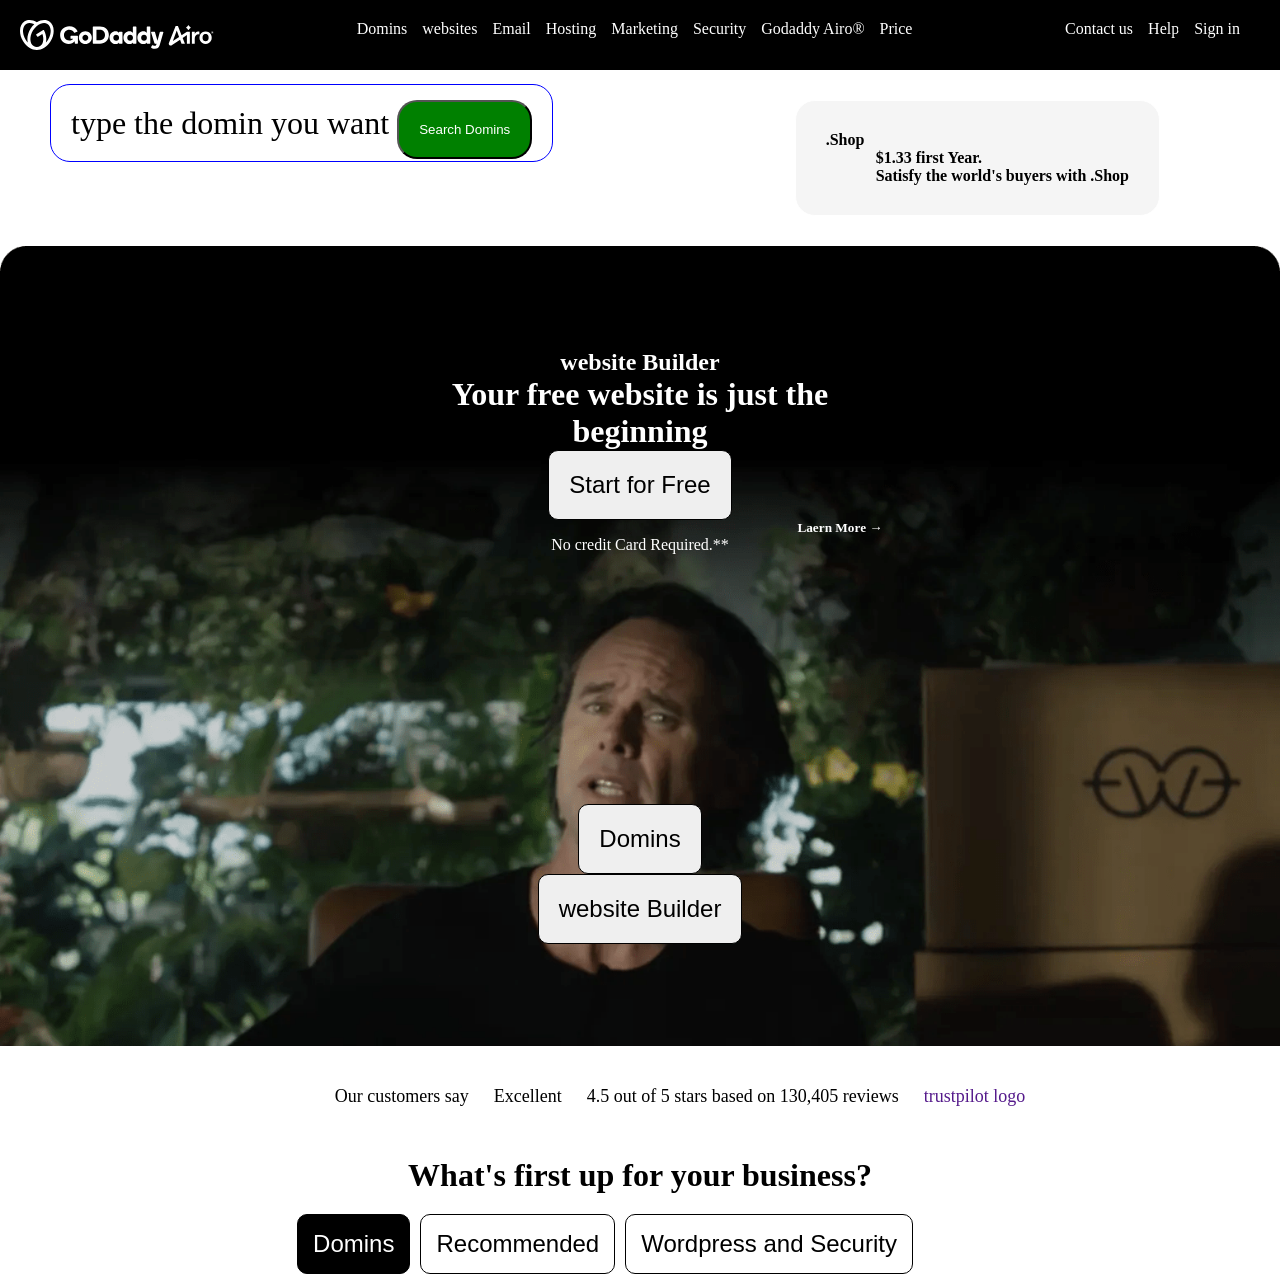
<file: index.html>
<!DOCTYPE html>
<html lang="en">
<head>
    <meta charset="UTF-8">
    <meta name="viewport" content="width=device-width, initial-scale=1.0">
    <title>Document</title>
 <link rel="stylesheet" href="godaddy.css">

</head>
<body>
    <nav class="navbar">
    <img src="images/GoDaddy Airo Logo m.svg" alt="">
    <ul class="navtext-1">
        <li><a href="">Domins</a></li>
        <li><a href="">websites</a></li>
        <li><a href="">Email</a></li>
        <li><a href="">Hosting</a></li>
        <li><a href="">Marketing</a></li>
        <li><a href="">Security</a></li>
        <li><a href="">Godaddy Airo®</a></li>
        <li><a href="">Price</a></li>
    </ul>
    <ul class="navtext-2">
        
        <li><a href="">Contact us</a></li>
        <li><a href="">Help</a></li>
        <li><a href="">Sign in</a></li>
    </ul>
</nav>
<div class="search-link">
<div class="search">
    <span>type the domin you want
        <button>Search Domins</button></div>
    </span>
    <div class="search-link2">
    <b class="search2">.Shop </b><br>
    <b class="search22">$1.33 first Year.</b><br>
    <b class="search22">Satisfy the world's buyers with .Shop</b></div>
</div>
<div class="images">
<!-- <img src="images/background pix.png" alt="" id="background-img"> -->
</div>
<div class="img-text">
<h3>website Builder</h3>
<h1>Your free website is just the</h1>
<h1>beginning</h1>
<button>Start for Free</button>
<h5>Laern More →</h5>
<span>No credit Card Required.**</span>
<div class="button">
<button>Domins</button></div>
<button>website Builder</button>
</div>

</div>
<div class="rate">
    <span class="rate-containe1">Our customers say</span>
    <span class="rate-containe2">Excellent</span>
    <span class="rate-containe3">4.5 out of 5 stars based on 130,405 reviews</span>
    <a href="">trustpilot logo</a>
</div>
<h1 style="text-align: center; margin-top: 50px;">What's first up for your business?</h1>
<div class="button-3">
<button class="but1">Domins</button>
<button class="but2">Recommended</button>
<button class="but3">Wordpress and Security</button>
</div>
</body>
</html>
</file>
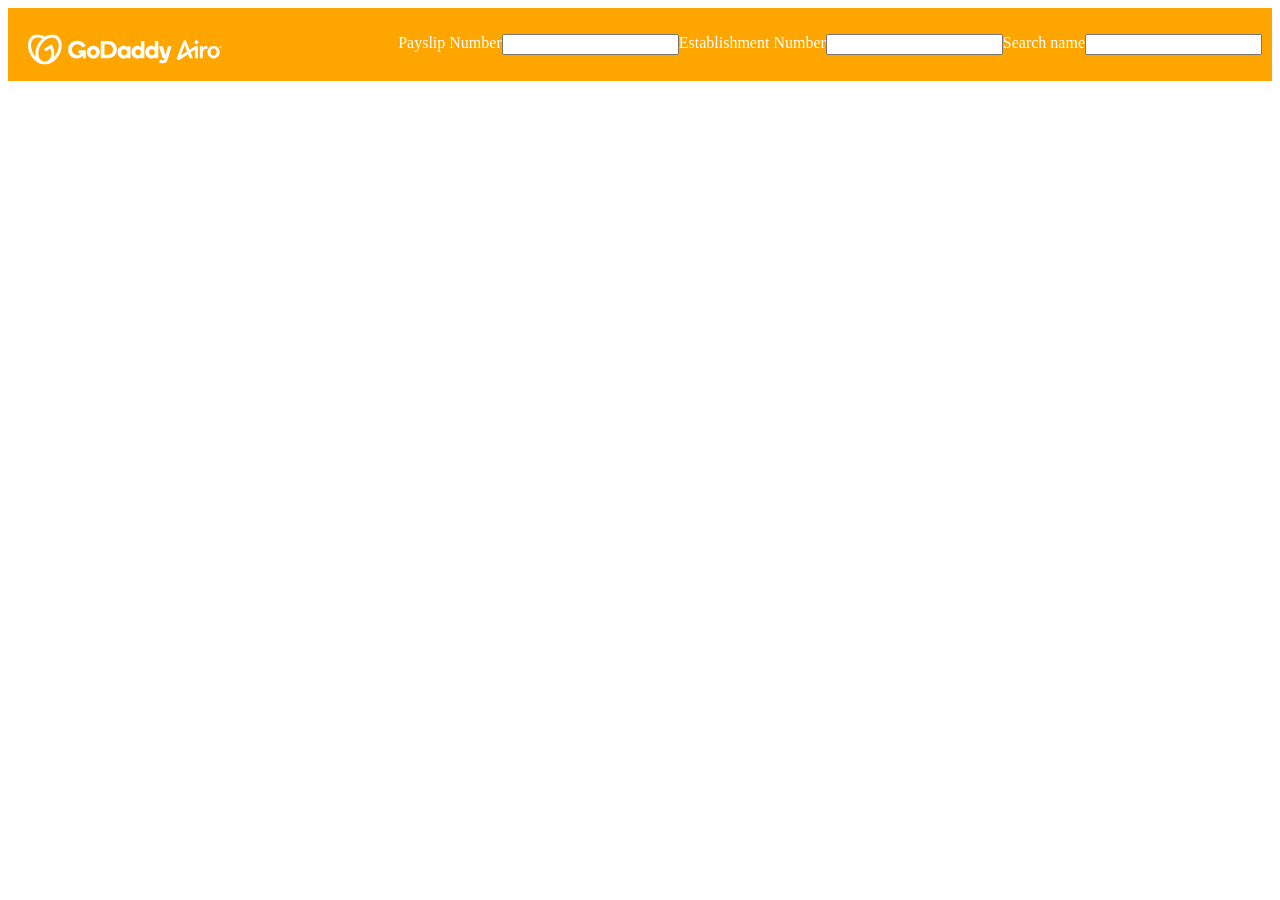
<file: payrol.html>
<!DOCTYPE html>
<html lang="en">
<head>
    <meta charset="UTF-8">
    <meta name="viewport" content="width=device-width, initial-scale=1.0">
    <title>Document</title>
    <link rel="stylesheet" href="payrol.css">
</head>
<body>
    
    <nav class="navbar">
    <img src="images/GoDaddy Airo Logo m.svg" alt="">
    <ul class="navlink">
        <label for="">Payslip Number</label>
        <input type="number">
        <label for="">Establishment Number</label>
        <input type="number">
        <label for="">Search name</label>
        <input type="text">
    </ul></nav>
    <div>
    

    </div>
</body>
</html>
</file>
<file: godaddy.css>
*{
    margin: 0px;
    padding: 0px;
    box-sizing: border-box;
}
.navbar{
    background-color: black;
    display: flex;
    justify-content: space-between;
    padding: 20px 20px;
    text-align: center;
    
}
.navtext-1{
    display: flex;
    color: white;
    margin: 0px 20px;
    gap: 15px;
    list-style: none;
}
.navtext-1 a{
    text-decoration: none;
    color: white;
}
.navtext-2{
    display: flex;
      gap: 15px;
   margin-left: 10px;
   margin-right: 20px;

}
.navtext-2 a{
    text-decoration: none;
     color: white;
}
.search-link{
  background-color: white;
  display: flex;
  justify-content: space-between;
  margin-left: 50px;
  margin-top: 30px;
  margin-bottom: 30px;
  margin-right: 10px;
  padding-right: 100px;

  
 }
.search span{
    color: black;
    border: 1px solid blue;
    font-family: Georgia, 'Times New Roman', Times, serif;
    font-size: xx-large;
    padding: 20px;
    border-radius: 20px;
    font-weight: 200;
 }
 .search{
    gap: 50px;
 }
 .search button{
    background-color: green;
    border-radius: 20px;
    padding: 20px;
    color: white;
 }
#background-img{
    width: 1400px;
    height: 1000px;
    border-radius: 20px;
    margin-top: 50px;
    margin-left: 10px;
    margin-right: 15px;

}
.search-link2{
    display: block;
    justify-content: space-between;
    border: 1px solid white;
    background-color: whitesmoke;
    padding: 30px;
    border-radius: 20px;
    margin-right: 10px;
    margin-left: 200px;



}
.search-link2 .search22{
    margin-left: 50px;
    margin-top: 10px;
}
.search-link2 .search2{
    margin-left: 0px;
  
}


.search2 b{
    /* font-weight: 200px; */
    font-size: x-large;
    margin-left: 100px;      
}
.img-text{
    display: block;
    justify-content: space-between;
    text-align: center;
    margin-top: 20px;

}
.img-text h3{
    font-size: x-large;
}
.img-text button{
    font-size: x-large;
    border: 1px solid black ;
    padding: 20px;
    border-radius: 10px;

}
.img-text h5{
    margin-right: -400px;
    /* margin-top: -20px; */
}
.img-text span{
    /* margin-top: 30px; */
}
.img-text{
    background-image: url(images/background\ pix.png);
    background-size: cover;
    background-position: contain;
    height: 800px;
    display: flex;
    flex-direction: column;
    justify-content: center;
    align-items: center;
    color: white;
    text-align: center;
    position: relative;
  
    
}
.button{
    display: flex;
justify-content: left;
font-size: large;
margin-top: 250px;
margin-bottom: 0px;

}


.rate{
    display: flex;
    text-align: center;
    margin-left: 80px;
    margin-top: 40px;
    font-size: large;
    justify-content: center;
    gap: 25px;
}
.rate a{
    text-decoration: none;
}

.button-3{
    display: flex;
    justify-content: center;
    margin-left: 80px;
    margin-top: 20px;
    align-items: center;
    gap: 10px;

}
.but1{
    font-size: x-large;
    border: 1px solid black;
    color: white;
    background-color: black;
    padding: 15px;
    border-radius: 10px;
   
    
}
.but2{
    font-size: x-large;
    border: 1px solid black;
    color: black;
    background-color: white;
    padding: 15px;
    border-radius: 10px;
   
}
.but3{
    font-size: x-large;
    border: 1px solid black;
    color: black;
    background-color: white;
    padding: 15px;
    border-radius: 10px;
    margin-right: 150px;
}
</file>
<file: payrol.css>
.{
    margin: 0px;
    padding: 0px;
    box-sizing: border-box;
}
.navbar{
    display: flex;
    justify-content: space-between;
    background-color: orange;
    padding: 10px 10px ;
    
}
.navlink{
  
    list-style: none;
    display: inline-flex;
    color: white;

}
.navbar img{
    margin-left: 10px;
    margin-top: 10px;

}
.navlink a{
    color: white;
    text-decoration: none;

}
.container{
    display: block;
    justify-content: space-between;
    margin-left: 5px;
    margin-top: 10px;
}
.directory{
    display: block;
    justify-content: space-between;
}
.directory li{
    list-style: none;

}
.directory li a{
    text-decoration: none;
}
</file>
